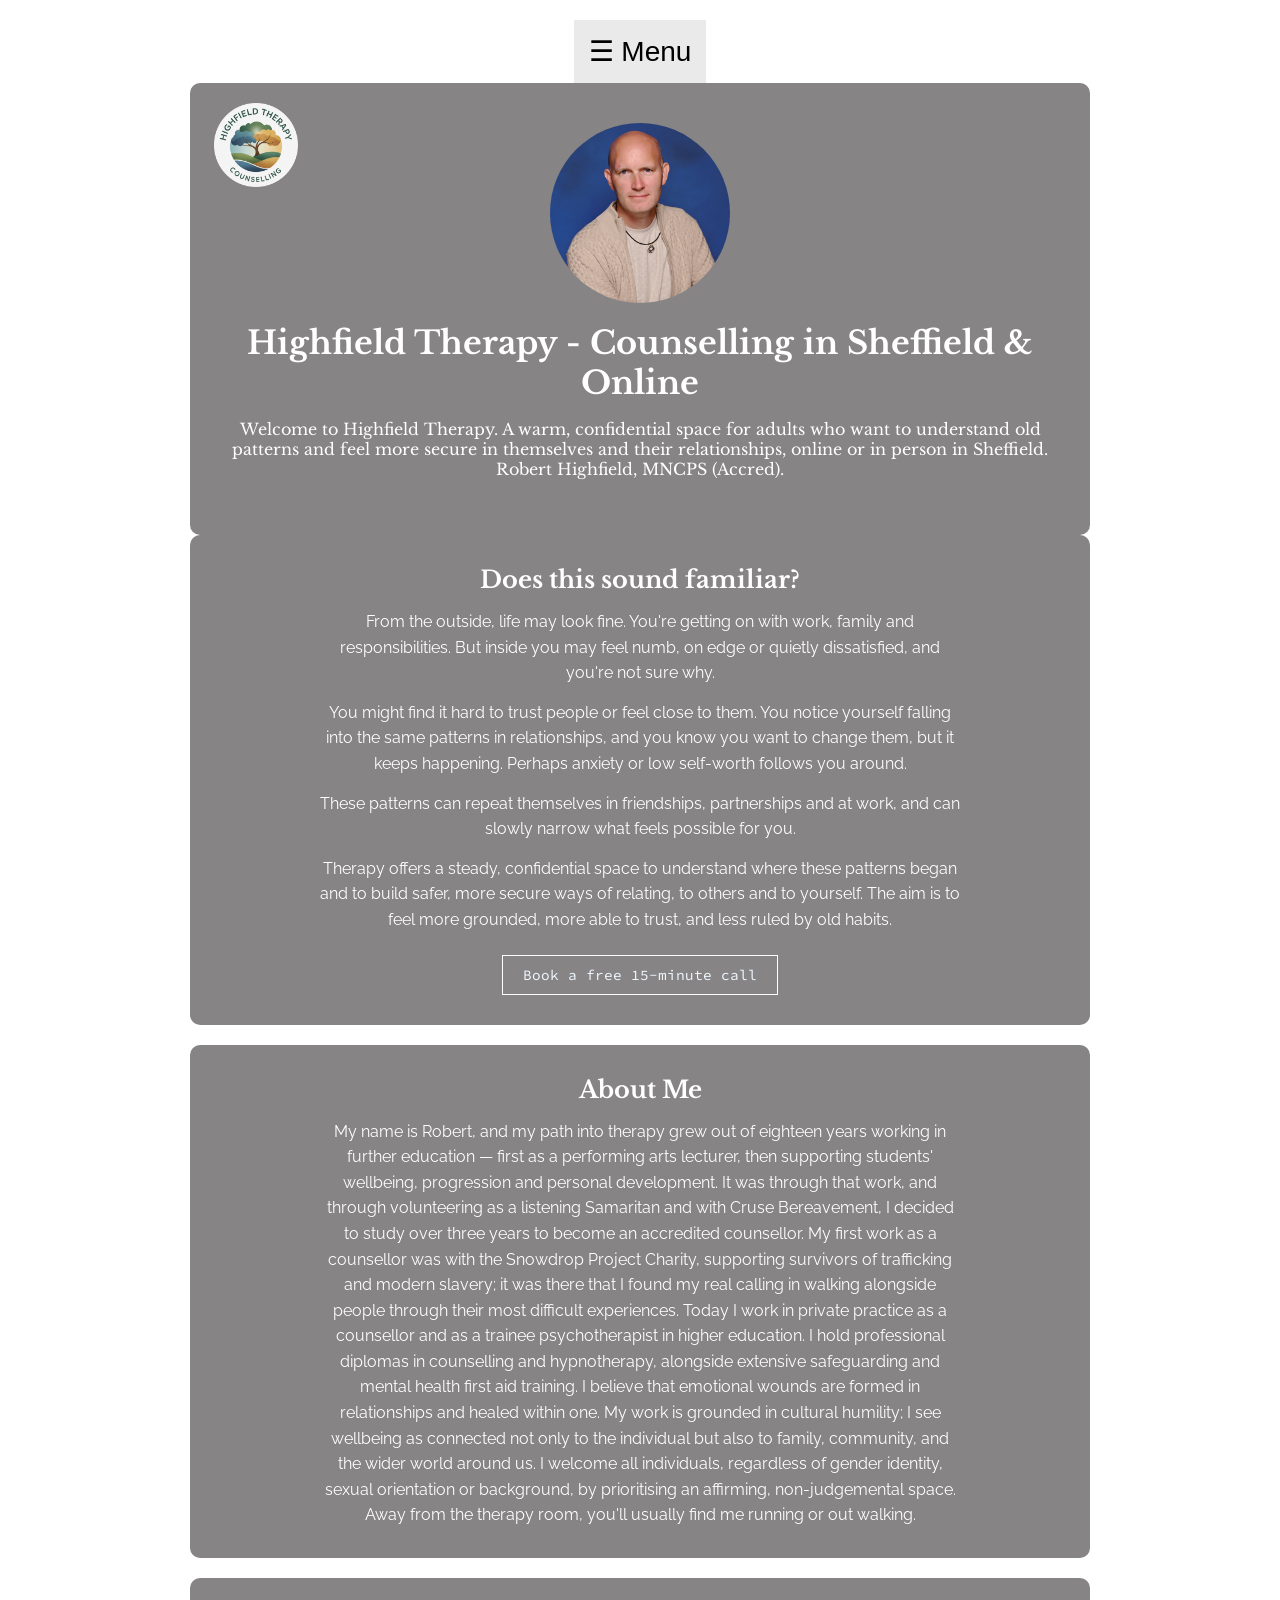
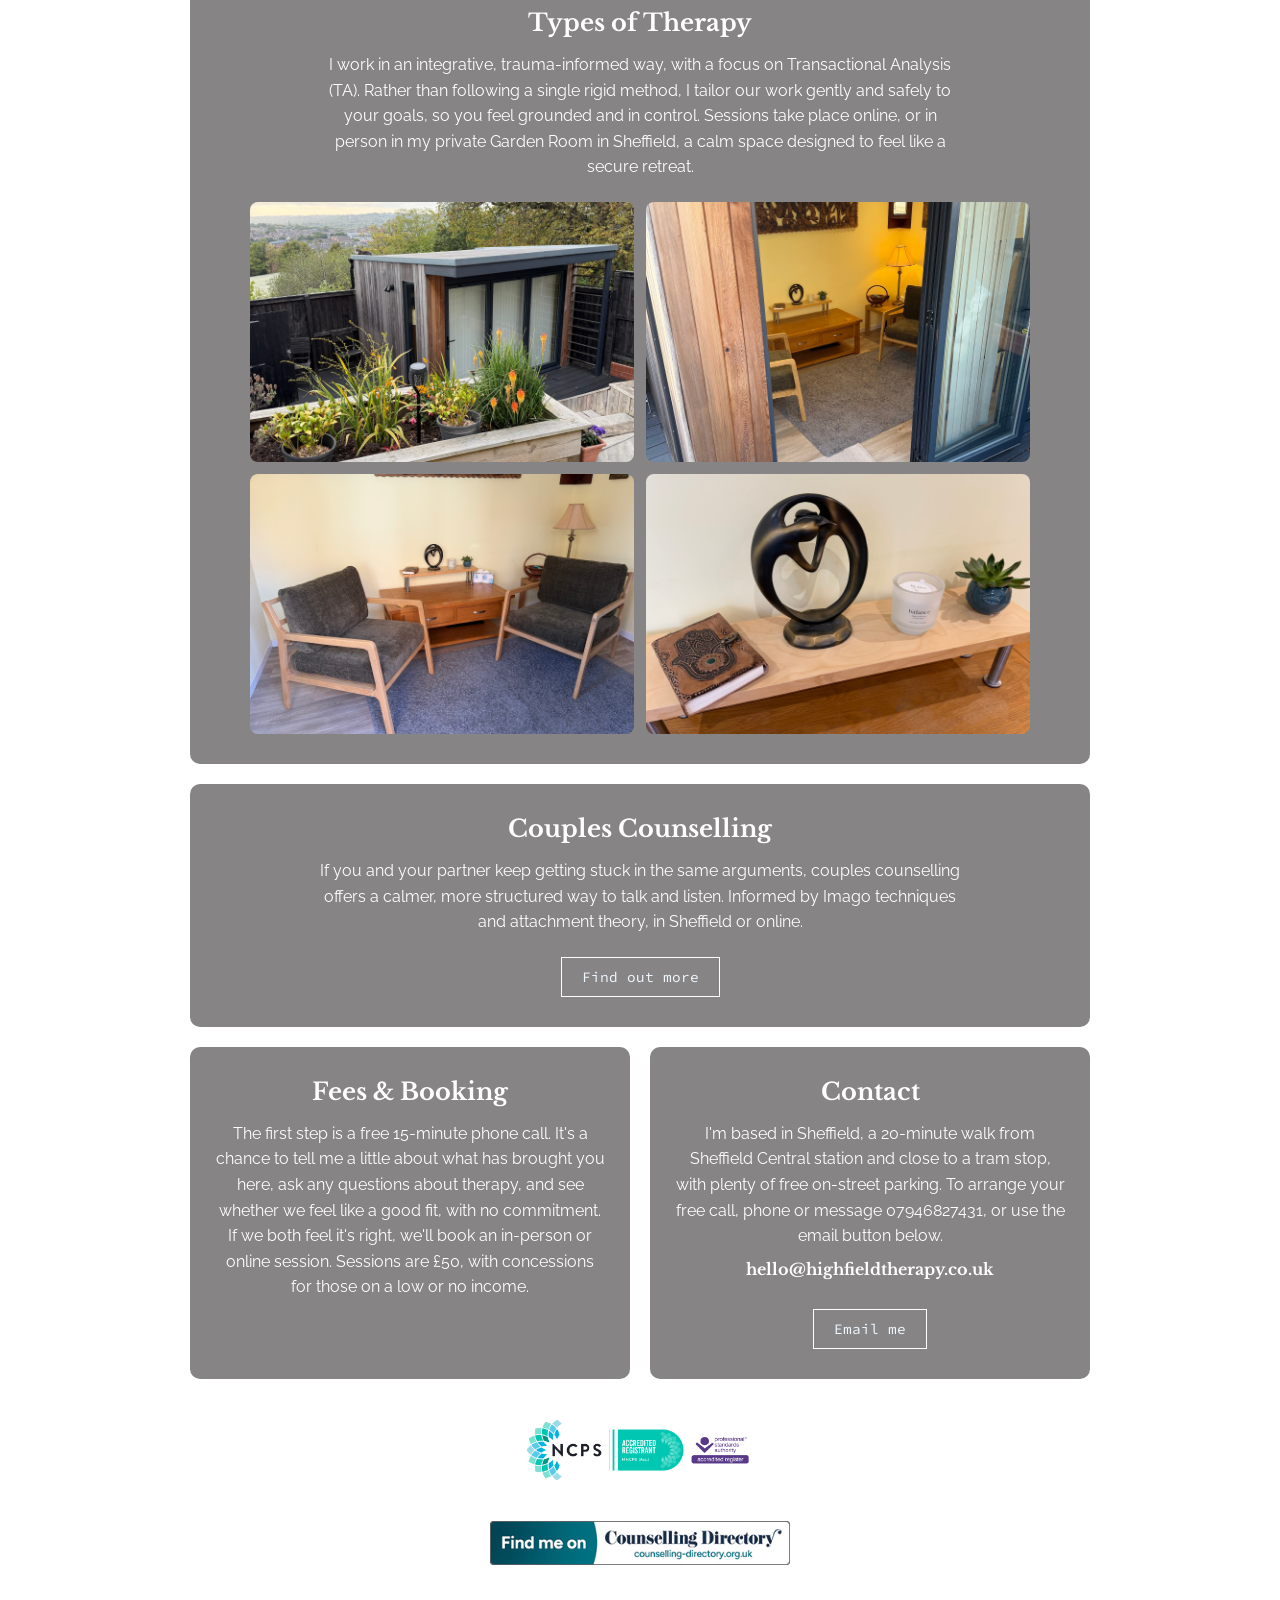
<file: index.html>
<!DOCTYPE html>
<html lang="en-GB">
<head>
    <meta charset="UTF-8">
    <meta name="viewport" content="width=device-width, initial-scale=1.0">
    <title>Counselling in Sheffield &amp; Online | Highfield Therapy</title>
    <meta name="description" content="Warm, confidential counselling in Sheffield and online for adults who want to understand old patterns and feel more secure in themselves and their relationships. NCPS accredited. Book a free 15-minute call.">
    <link rel="canonical" href="https://highfieldtherapy.co.uk/">
    <link rel="icon" type="image/png" href="favicon.png">

    <meta property="og:type" content="website">
    <meta property="og:title" content="Counselling in Sheffield &amp; Online | Highfield Therapy">
    <meta property="og:description" content="A warm, confidential space for adults who want to understand old patterns and feel more secure in themselves and their relationships. Free 15-minute call.">
    <meta property="og:url" content="https://highfieldtherapy.co.uk/">
    <meta property="og:image" content="https://highfieldtherapy.co.uk/Profilephoto.JPG">

    <script type="application/ld+json">
    {
      "@context": "https://schema.org",
      "@type": "ProfessionalService",
      "name": "Highfield Therapy",
      "description": "Counselling in Sheffield and online for adults, with a focus on relational patterns, trust and self-worth.",
      "url": "https://highfieldtherapy.co.uk/",
      "logo": "https://highfieldtherapy.co.uk/logo-600.png",
      "email": "hello@highfieldtherapy.co.uk",
      "telephone": "+447946827431",
      "areaServed": "Sheffield",
      "priceRange": "£50"
    }
    </script>

    <link rel="stylesheet" href="styles.css">
</head>
<body>
    <style>
  /* Hamburger menu (unchanged) */
  #menu-toggle { display: none; }
  .nav-links { display: none; list-style-type: none; padding: 0; margin: 0; background-color: #f9f9f9; }
  #menu-toggle:checked + .nav-links { display: block; }
  .hamburger { font-size: 28px; cursor: pointer; display: block; padding: 15px; background: #eaeaea; }
  .nav-links li a { display: block; padding: 15px; text-decoration: none; color: #333; border-bottom: 1px solid #ddd; }
  .nav-links li a:hover { background-color: #ddd; }

  /* Brand logo above the profile photo */
  .brand-logo { position: absolute; top: 14px; left: 14px; width: 52px; height: 52px; }
  @media (min-width: 700px) {
    .brand-logo { top: 20px; left: 24px; width: 84px; height: 84px; }
  }

  /* Profile photo */
  .profile-photo { display: block; margin: 0 auto 20px; width: 180px; height: 180px; object-fit: cover; border-radius: 50%; }

  .Frame { width: min(94vw, 900px); position: relative; }

  /* Full-width content bands */
  .band { width: min(94vw, 900px); margin: 0 auto 20px; }

  /* Fees and Contact side by side on wider screens */
  .pair { width: min(94vw, 900px); margin: 0 auto 20px; display: grid; grid-template-columns: 1fr; gap: 20px; }

  .section {
    padding: 30px 24px;
    text-align: center;
    background-color: rgba(5,2,2,0.482);
    border-radius: 10px;
    font-family: 'Libre Baskerville', serif;
    color: white;
    scroll-margin-top: 20px;
  }
  .section h2 { font-size: 1.5em; margin: 0 0 15px 0; }
  .section p {
    font-family: 'Raleway', sans-serif;
    font-size: 1em;
    line-height: 1.6em;
    margin: 0 auto 14px;
    max-width: 640px;
  }
  .section p:last-of-type { margin-bottom: 0; }

  /* Call-to-action link, styled like the Contact button */
  .cta {
    display: inline-block;
    margin-top: 22px;
    padding: 10px 20px;
    font-size: 0.9em;
    font-family: 'Source Code Pro', monospace;
    background-color: transparent;
    color: aliceblue;
    border: 1px solid white;
    text-decoration: none;
  }
  .cta:hover { background-color: #d9d5d5dc; color: black; }

  /* Garden room photos */
  .room-photos { display: grid; grid-template-columns: 1fr; gap: 12px; margin: 22px auto 0; max-width: 780px; }
  .room-photos img { width: 100%; height: 260px; object-fit: cover; border-radius: 8px; display: block; }

  /* Membership logos in the footer, on a light panel so they stay clear */
  .site-footer { width: min(94vw, 900px); margin: 0 auto 30px; text-align: center; }
  .logo-panel { display: inline-block; background: rgba(255,255,255,0.93); border-radius: 10px; padding: 14px 22px; }
  .logo-panel img { display: block; width: 100%; max-width: 240px; height: auto; }

  @media (min-width: 700px) {
    .pair { grid-template-columns: 1fr 1fr; }
    .room-photos { grid-template-columns: 1fr 1fr; }
  }
</style>

<nav>
  <label for="menu-toggle" class="hamburger">&#9776; Menu</label>
  <input type="checkbox" id="menu-toggle">
  <ul class="nav-links">
    <li><a href="#about">About Me</a></li>
    <li><a href="#therapy">Types of Therapy</a></li>
    <li><a href="couples-counselling.html">Couples Counselling</a></li>
    <li><a href="#fees">Fees &amp; Booking</a></li>
    <li><a href="#contact">Contact</a></li>
  </ul>
</nav>

<div class="Frame">
    <img src="logo-600.png" alt="Highfield Therapy Counselling logo" class="brand-logo" width="70" height="70">
    <img src="Profilephoto.JPG" alt="Robert Highfield, counsellor in Sheffield" class="profile-photo">
    <h1 id="Title">Highfield Therapy</h1>
    <p id="Welcome">Welcome to Highfield Therapy. A warm, confidential space for adults who want to understand old patterns and feel more secure in themselves and their relationships, online or in person in Sheffield. Robert Highfield, MNCPS (Accred).</p>
</div>

<div class="band">
  <section id="intro" class="section">
    <h2>Does this sound familiar?</h2>
    <p id="situationText"></p>
    <p id="problemText"></p>
    <p id="implicationText"></p>
    <p id="payoffText"></p>
    <a href="#fees" class="cta" id="ctaBtn"></a>
  </section>
</div>

<div class="band">
  <section id="about" class="section">
    <h2>About Me</h2>
    <p id="aboutText"></p>
  </section>
</div>

<div class="band">
  <section id="therapy" class="section">
    <h2>Types of Therapy</h2>
    <p id="therapyText"></p>
    <div class="room-photos">
      <img src="gardenroom1.jpg" alt="The garden room, a private therapy space in a quiet, leafy part of Sheffield, with steps leading down to the door" loading="lazy">
      <img src="gardenroomopendoor.jpg" alt="The garden room door open, inviting you in" loading="lazy">
      <img src="insidegardenroom.jpg" alt="Two chairs inside the garden room, where our sessions take place" loading="lazy">
      <img src="internaltherapyroom.jpg" alt="A shelf in the therapy room with a candle, a small statue of two figures meeting, a houseplant and a journal" loading="lazy">
    </div>
  </section>
</div>

<div class="band">
  <section id="couples" class="section">
    <h2>Couples Counselling</h2>
    <p>If you and your partner keep getting stuck in the same arguments, couples counselling offers a calmer, more structured way to talk and listen. Informed by Imago techniques and attachment theory, in Sheffield or online.</p>
    <a href="couples-counselling.html" class="cta">Find out more</a>
  </section>
</div>

<div class="pair">
  <section id="fees" class="section">
    <h2>Fees &amp; Booking</h2>
    <p id="feesText"></p>
  </section>
  <section id="contact" class="section">
    <h2>Contact</h2>
    <p id="contactText"></p>
    <h5 id="Email"></h5>
    <button id="submitBtn">Contact Us</button>
  </section>
</div>

<footer class="site-footer">
  <div class="logo-panel">
    <img src="ncpsaccreg.png" alt="NCPS Individual Accredited Registrant logo">
  </div>

  <div style="margin-top: 16px;">
    <a href="https://www.counselling-directory.org.uk/counsellors/robert-highfield" target="_blank" rel="noopener">
      <img src="counsellingdirectory.png" alt="Find me on Counselling Directory" style="display: block; margin: 0 auto; width: 100%; max-width: 300px; height: auto;">
    </a>
  </div>

  <div class="verified-seal" style="margin-top: 16px;">
    <!-- Professional verification provided by Psychology Today -->
    <a href="https://www.psychologytoday.com/profile/1792340" class="sx-verified-seal"></a>
    <script type="text/javascript" src="https://member.psychologytoday.com/verified-seal.js" data-badge="15" data-id="1792340" data-code="aHR0cHM6Ly93d3cucHN5Y2hvbG9neXRvZGF5LmNvbS9hcGkvdmVyaWZpZWQtc2VhbC9zZWFscy8xNS9wcm9maWxlLzE3OTIzNDA/Y2FsbGJhY2s9c3hjYWxsYmFjaw=="></script>
    <!-- End Verification -->
  </div>
</footer>

    <script src="script.js"></script>
</body>
</html>
</file>
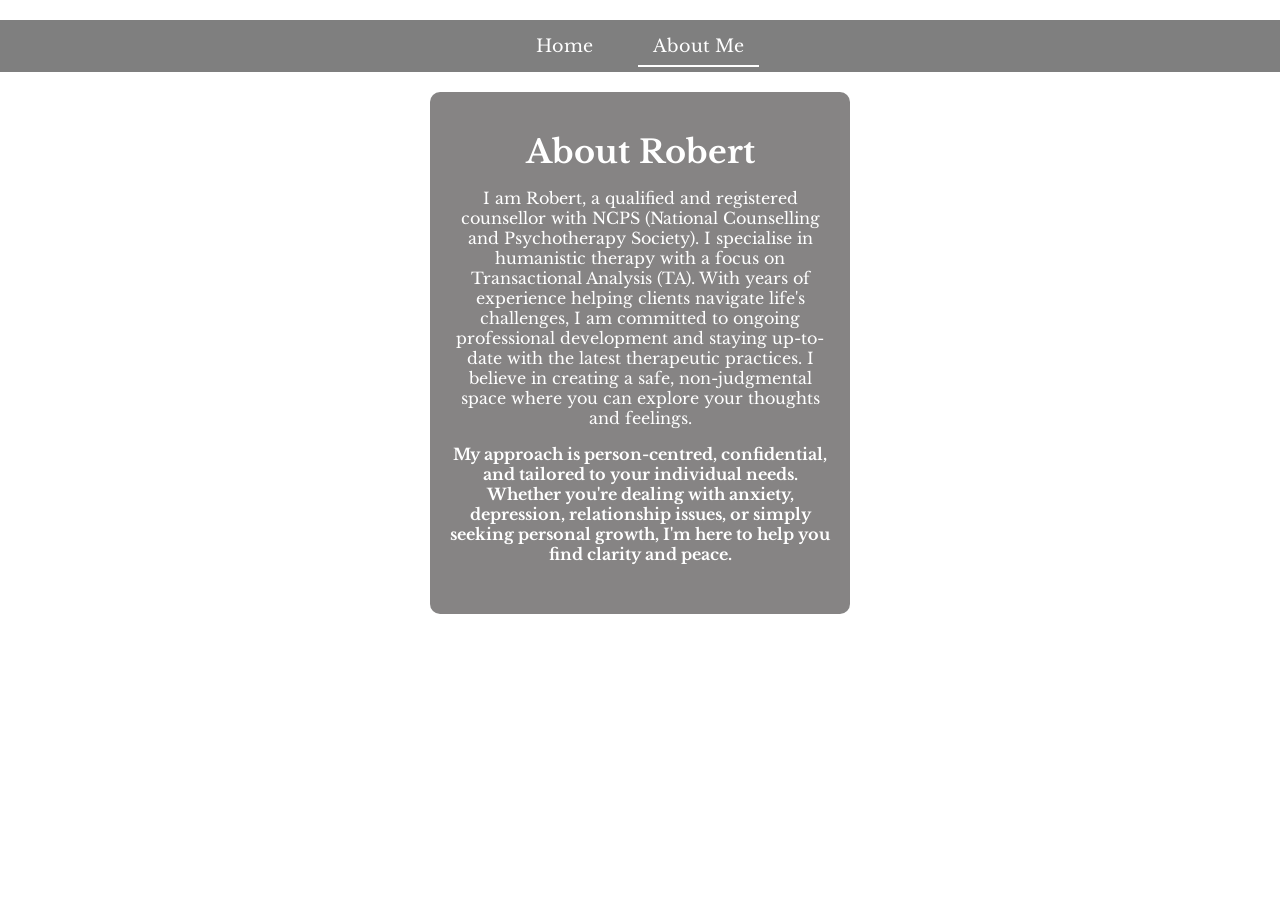
<file: about.html>
<!DOCTYPE html>
<html>
<head>
    <meta charset="UTF-8">
    <meta name="viewport" content="width=device-width, initial-scale=1.0">
    <title>About Me - Highfield Therapy</title>
    <link rel="stylesheet" href="styles.css">
</head>
<body>
    <nav class="navbar">
        <ul class="nav-links">
            <li><a href="index.html" class="nav-link">Home</a></li>
            <li><a href="about.html" class="nav-link active">About Me</a></li>
        </ul>
    </nav>
    
    <div class="Frame">
        <h1 id="AboutTitle"></h1>
        <p id="AboutContent"></p>
        <h5 id="AboutSubtitle"></h5>
    </div>
    <script src="about.js"></script>
</body>
</html>
</file>
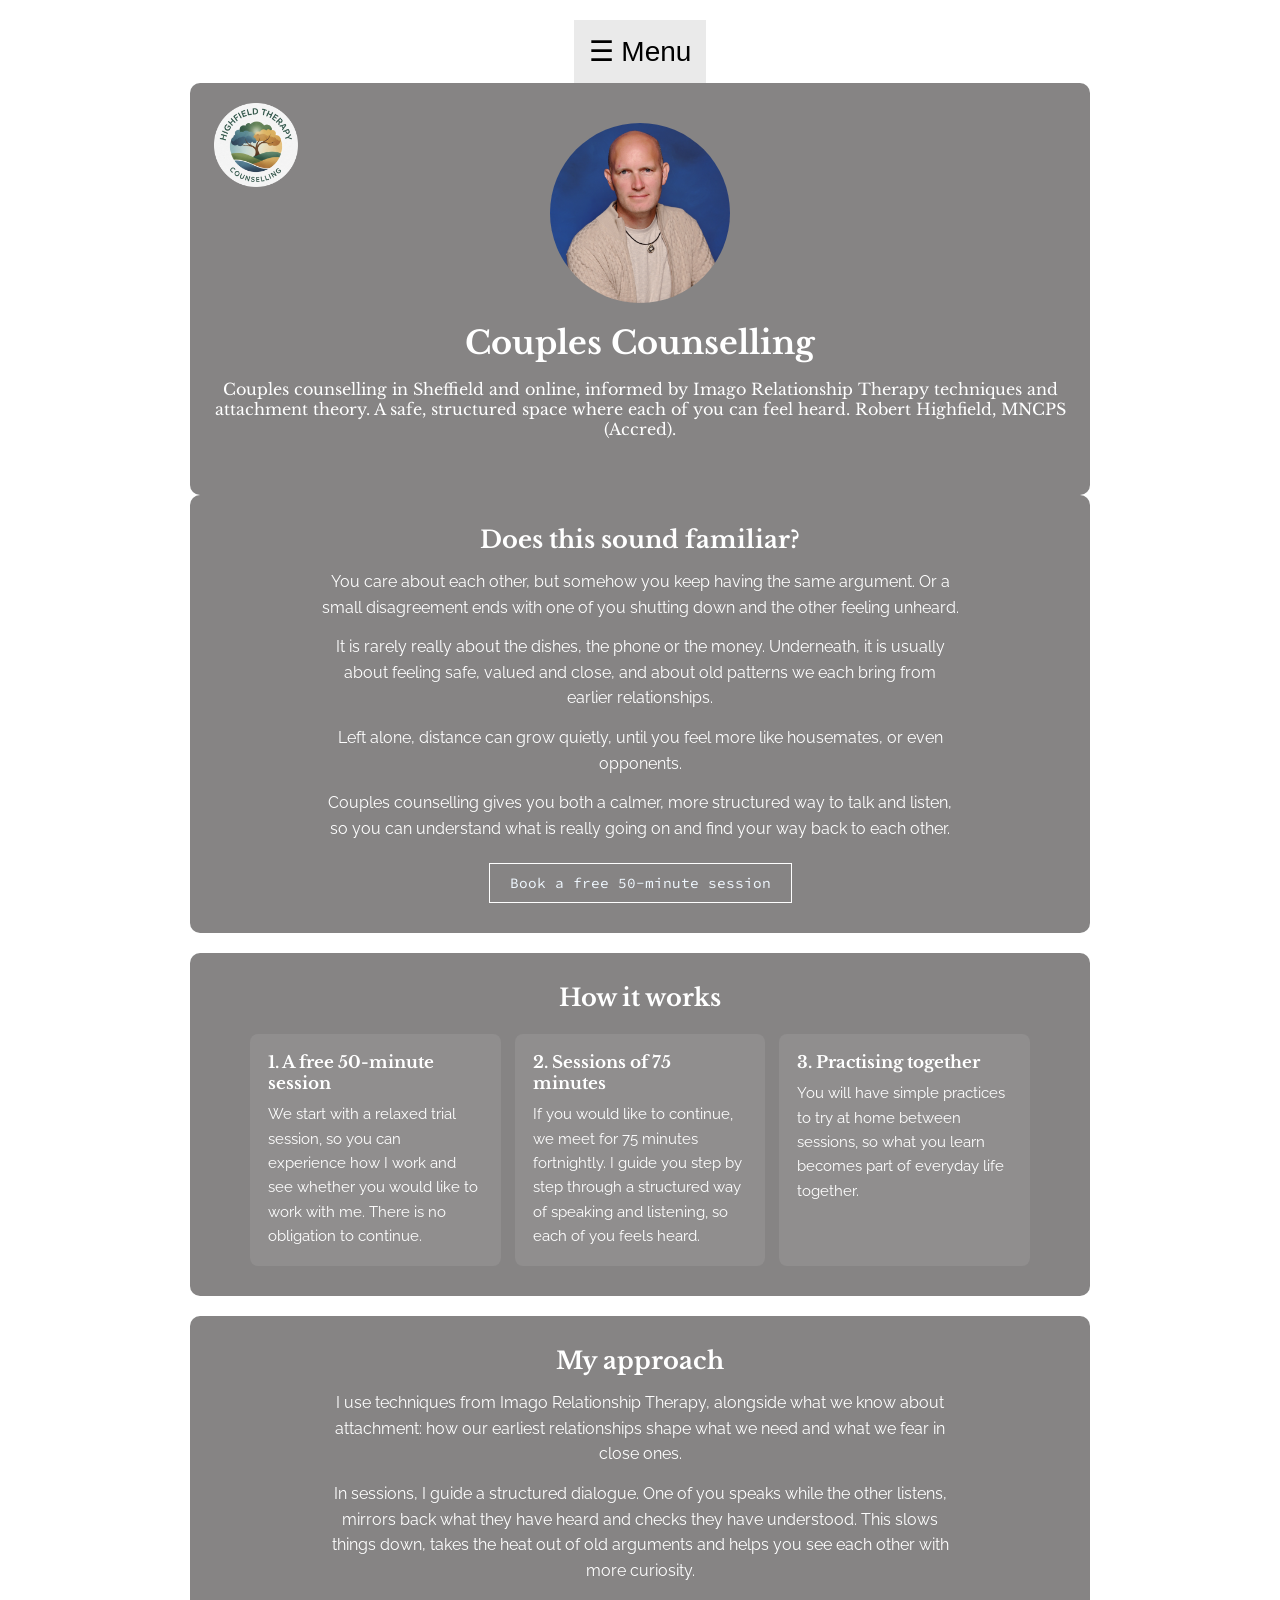
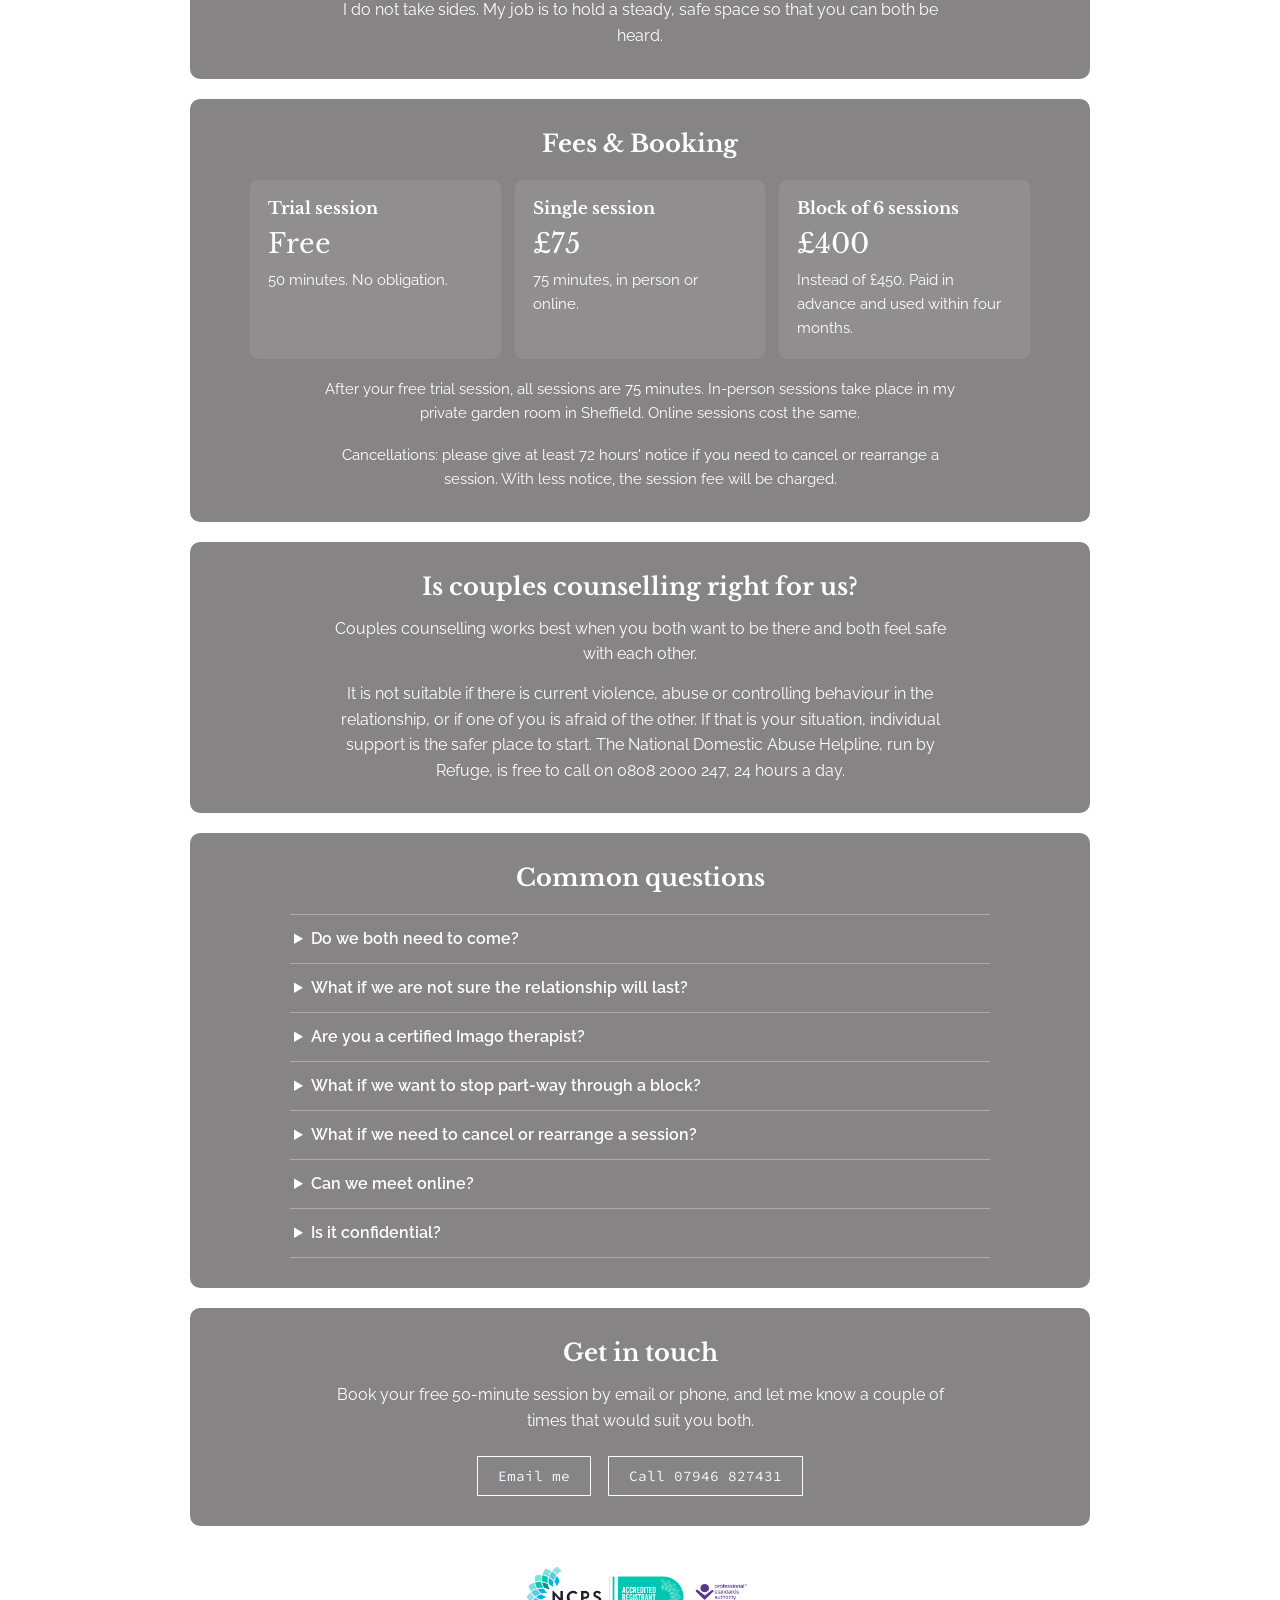
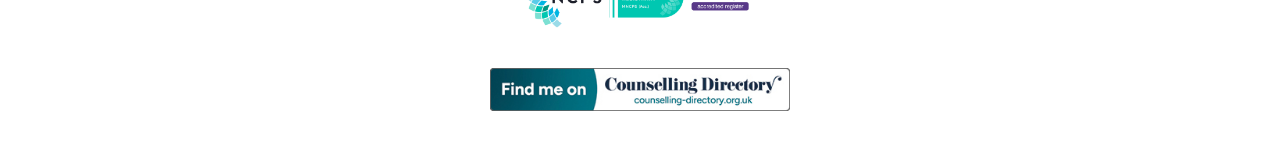
<file: couples-counselling.html>
<!DOCTYPE html>
<html lang="en-GB">
<head>
    <meta charset="UTF-8">
    <meta name="viewport" content="width=device-width, initial-scale=1.0">
    <title>Couples Counselling in Sheffield &amp; Online | Highfield Therapy</title>
    <meta name="description" content="Couples counselling in Sheffield and online, informed by Imago techniques and attachment theory. Try a free 50-minute session.">
    <link rel="canonical" href="https://highfieldtherapy.co.uk/couples-counselling.html">
    <link rel="icon" type="image/png" href="favicon.png">

    <meta property="og:type" content="website">
    <meta property="og:title" content="Couples Counselling in Sheffield &amp; Online | Highfield Therapy">
    <meta property="og:description" content="A safe, structured space for couples to be heard, informed by Imago techniques and attachment theory. Try a free 50-minute session.">
    <meta property="og:url" content="https://highfieldtherapy.co.uk/couples-counselling.html">
    <meta property="og:image" content="https://highfieldtherapy.co.uk/Profilephoto.JPG">

    <script type="application/ld+json">
    {
      "@context": "https://schema.org",
      "@type": "Service",
      "name": "Couples counselling",
      "serviceType": "Couples counselling",
      "description": "Couples counselling in Sheffield and online, informed by Imago Relationship Therapy techniques and attachment theory.",
      "provider": {
        "@type": "ProfessionalService",
        "name": "Highfield Therapy",
        "url": "https://highfieldtherapy.co.uk/"
      },
      "areaServed": "Sheffield",
      "offers": {
        "@type": "Offer",
        "price": "75",
        "priceCurrency": "GBP"
      }
    }
    </script>

    <link rel="stylesheet" href="styles.css">
</head>
<body>
    <style>
  /* Hamburger menu (same as homepage) */
  #menu-toggle { display: none; }
  .nav-links { display: none; list-style-type: none; padding: 0; margin: 0; background-color: #f9f9f9; }
  #menu-toggle:checked + .nav-links { display: block; }
  .hamburger { font-size: 28px; cursor: pointer; display: block; padding: 15px; background: #eaeaea; }
  .nav-links li a { display: block; padding: 15px; text-decoration: none; color: #333; border-bottom: 1px solid #ddd; }
  .nav-links li a:hover { background-color: #ddd; }

  /* Brand logo above the profile photo */
  .brand-logo { position: absolute; top: 14px; left: 14px; width: 52px; height: 52px; }
  @media (min-width: 700px) {
    .brand-logo { top: 20px; left: 24px; width: 84px; height: 84px; }
  }

  /* Profile photo */
  .profile-photo { display: block; margin: 0 auto 20px; width: 180px; height: 180px; object-fit: cover; border-radius: 50%; }

  .Frame { width: min(94vw, 900px); position: relative; }

  /* Full-width content bands */
  .band { width: min(94vw, 900px); margin: 0 auto 20px; }

  .section {
    padding: 30px 24px;
    text-align: center;
    background-color: rgba(5,2,2,0.482);
    border-radius: 10px;
    font-family: 'Libre Baskerville', serif;
    color: white;
    scroll-margin-top: 20px;
  }
  .section h2 { font-size: 1.5em; margin: 0 0 15px 0; }
  .section p {
    font-family: 'Raleway', sans-serif;
    font-size: 1em;
    line-height: 1.6em;
    margin: 0 auto 14px;
    max-width: 640px;
  }
  .section p:last-of-type { margin-bottom: 0; }

  /* Call-to-action link, styled like the Contact button */
  .cta {
    display: inline-block;
    margin: 22px 6px 0;
    padding: 10px 20px;
    font-size: 0.9em;
    font-family: 'Source Code Pro', monospace;
    background-color: transparent;
    color: aliceblue;
    border: 1px solid white;
    text-decoration: none;
  }
  .cta:hover { background-color: #d9d5d5dc; color: black; }

  /* Small panels inside a section (steps and prices) */
  .cards { display: grid; grid-template-columns: 1fr; gap: 14px; margin: 22px auto 0; max-width: 780px; }
  .card { background: rgba(255,255,255,0.08); border-radius: 8px; padding: 18px; text-align: left; }
  .card h3 { margin: 0 0 8px 0; font-size: 1.05em; }
  .card p { margin: 0 0 6px 0; max-width: none; font-size: 0.95em; }
  .card .price { font-family: 'Libre Baskerville', serif; font-size: 1.7em; margin: 4px 0 8px 0; }
  .card .small { font-size: 0.85em; opacity: 0.85; }
  .section p.note { margin-top: 18px; font-size: 0.95em; }

  /* FAQ accordion (no JavaScript needed) */
  .faq { max-width: 700px; margin: 22px auto 0; text-align: left; }
  .faq details { border-top: 1px solid rgba(255,255,255,0.3); padding: 12px 4px; }
  .faq details:last-child { border-bottom: 1px solid rgba(255,255,255,0.3); }
  .faq summary { cursor: pointer; font-family: 'Raleway', sans-serif; font-weight: 600; line-height: 1.5em; }
  .faq details p { margin: 10px 0 0 0; max-width: none; text-align: left; }

  /* Membership logos in the footer, on a light panel so they stay clear */
  .site-footer { width: min(94vw, 900px); margin: 0 auto 30px; text-align: center; }
  .logo-panel { display: inline-block; background: rgba(255,255,255,0.93); border-radius: 10px; padding: 14px 22px; }
  .logo-panel img { display: block; width: 100%; max-width: 240px; height: auto; }

  @media (min-width: 700px) {
    .cards.three { grid-template-columns: repeat(3, 1fr); }
    .cards.two { grid-template-columns: repeat(2, 1fr); }
  }
</style>

<nav>
  <label for="menu-toggle" class="hamburger">&#9776; Menu</label>
  <input type="checkbox" id="menu-toggle">
  <ul class="nav-links">
    <li><a href="index.html">Home</a></li>
    <li><a href="index.html#about">About Me</a></li>
    <li><a href="index.html#therapy">Individual Counselling</a></li>
    <li><a href="couples-counselling.html">Couples Counselling</a></li>
    <li><a href="#fees">Fees &amp; Booking</a></li>
    <li><a href="#contact">Contact</a></li>
  </ul>
</nav>

<div class="Frame">
    <img src="logo-600.png" alt="Highfield Therapy Counselling logo" class="brand-logo" width="70" height="70">
    <img src="Profilephoto.JPG" alt="Robert Highfield, counsellor in Sheffield" class="profile-photo">
    <h1 id="Title">Couples Counselling</h1>
    <p id="Welcome">Couples counselling in Sheffield and online, informed by Imago Relationship Therapy techniques and attachment theory. A safe, structured space where each of you can feel heard. Robert Highfield, MNCPS (Accred).</p>
</div>

<div class="band">
  <section id="intro" class="section">
    <h2>Does this sound familiar?</h2>
    <p>You care about each other, but somehow you keep having the same argument. Or a small disagreement ends with one of you shutting down and the other feeling unheard.</p>
    <p>It is rarely really about the dishes, the phone or the money. Underneath, it is usually about feeling safe, valued and close, and about old patterns we each bring from earlier relationships.</p>
    <p>Left alone, distance can grow quietly, until you feel more like housemates, or even opponents.</p>
    <p>Couples counselling gives you both a calmer, more structured way to talk and listen, so you can understand what is really going on and find your way back to each other.</p>
    <a href="#contact" class="cta">Book a free 50-minute session</a>
  </section>
</div>

<div class="band">
  <section id="how-it-works" class="section">
    <h2>How it works</h2>
    <div class="cards three">
      <div class="card">
        <h3>1. A free 50-minute session</h3>
        <p>We start with a relaxed trial session, so you can experience how I work and see whether you would like to work with me. There is no obligation to continue.</p>
      </div>
      <div class="card">
        <h3>2. Sessions of 75 minutes</h3>
        <p>If you would like to continue, we meet for 75 minutes fortnightly. I guide you step by step through a structured way of speaking and listening, so each of you feels heard.</p>
      </div>
      <div class="card">
        <h3>3. Practising together</h3>
        <p>You will have simple practices to try at home between sessions, so what you learn becomes part of everyday life together.</p>
      </div>
    </div>
  </section>
</div>

<div class="band">
  <section id="approach" class="section">
    <h2>My approach</h2>
    <p>I use techniques from Imago Relationship Therapy, alongside what we know about attachment: how our earliest relationships shape what we need and what we fear in close ones.</p>
    <p>In sessions, I guide a structured dialogue. One of you speaks while the other listens, mirrors back what they have heard and checks they have understood. This slows things down, takes the heat out of old arguments and helps you see each other with more curiosity.</p>
    <p>I do not take sides. My job is to hold a steady, safe space so that you can both be heard.</p>
  </section>
</div>

<div class="band">
  <section id="fees" class="section">
    <h2>Fees &amp; Booking</h2>
    <div class="cards three">
      <div class="card">
        <h3>Trial session</h3>
        <div class="price">Free</div>
        <p>50 minutes. No obligation.</p>
      </div>
      <div class="card">
        <h3>Single session</h3>
        <div class="price">&pound;75</div>
        <p>75 minutes, in person or online.</p>
      </div>
      <div class="card">
        <h3>Block of 6 sessions</h3>
        <div class="price">&pound;400</div>
        <p>Instead of &pound;450. Paid in advance and used within four months.</p>
      </div>
    </div>
    <p class="note">After your free trial session, all sessions are 75 minutes. In-person sessions take place in my private garden room in Sheffield. Online sessions cost the same.</p>
    <p class="note">Cancellations: please give at least 72 hours' notice if you need to cancel or rearrange a session. With less notice, the session fee will be charged.</p>
  </section>
</div>

<div class="band">
  <section id="suitability" class="section">
    <h2>Is couples counselling right for us?</h2>
    <p>Couples counselling works best when you both want to be there and both feel safe with each other.</p>
    <p>It is not suitable if there is current violence, abuse or controlling behaviour in the relationship, or if one of you is afraid of the other. If that is your situation, individual support is the safer place to start. The National Domestic Abuse Helpline, run by Refuge, is free to call on 0808 2000 247, 24 hours a day.</p>
  </section>
</div>

<div class="band">
  <section id="faq" class="section">
    <h2>Common questions</h2>
    <div class="faq">
      <details>
        <summary>Do we both need to come?</summary>
        <p>Yes. Sessions are for the two of you together, and the approach works best when you both want to be there.</p>
      </details>
      <details>
        <summary>What if we are not sure the relationship will last?</summary>
        <p>You do not need to be certain. Some couples come to repair things, some to understand what is happening, and some to work out what they want. I do not take sides or push you towards any particular outcome.</p>
      </details>
      <details>
        <summary>Are you a certified Imago therapist?</summary>
        <p>Not yet. I have trained in Imago Relationship Therapy and use its techniques, alongside attachment-informed counselling. I am happy to answer any questions about my training.</p>
      </details>
      <details>
        <summary>What if we want to stop part-way through a block?</summary>
        <p>That is fine. Sessions you have attended are charged at &pound;75 each, and I refund the rest of the block.</p>
      </details>
      <details>
        <summary>What if we need to cancel or rearrange a session?</summary>
        <p>Please give at least 72 hours' notice. With less notice, the session fee will be charged.</p>
      </details>
      <details>
        <summary>Can we meet online?</summary>
        <p>Yes. You will need a private space, a stable internet connection, and a device that lets us see each other. Many couples find it easiest to sit together at one device.</p>
      </details>
      <details>
        <summary>Is it confidential?</summary>
        <p>What you tell me stays between us, with the usual exceptions where someone is at serious risk of harm or the law requires me to share information. I will go through this with you in detail at the start.</p>
      </details>
    </div>
  </section>
</div>

<div class="band">
  <section id="contact" class="section">
    <h2>Get in touch</h2>
    <p>Book your free 50-minute session by email or phone, and let me know a couple of times that would suit you both.</p>
    <a href="mailto:hello@highfieldtherapy.co.uk?subject=Couples%20counselling%20enquiry" class="cta">Email me</a>
    <a href="tel:+447946827431" class="cta">Call 07946 827431</a>
  </section>
</div>

<footer class="site-footer">
  <div class="logo-panel">
    <img src="ncpsaccreg.png" alt="NCPS Individual Accredited Registrant logo">
  </div>

  <div style="margin-top: 16px;">
    <a href="https://www.counselling-directory.org.uk/counsellors/robert-highfield" target="_blank" rel="noopener">
      <img src="counsellingdirectory.png" alt="Find me on Counselling Directory" style="display: block; margin: 0 auto; width: 100%; max-width: 300px; height: auto;">
    </a>
  </div>

  <div class="verified-seal" style="margin-top: 16px;">
    <!-- Professional verification provided by Psychology Today -->
    <a href="https://www.psychologytoday.com/profile/1792340" class="sx-verified-seal"></a>
</file>
<file: styles.css>
@import url('https://fonts.googleapis.com/css2?family=Libre+Baskerville:ital,wght@0,400;0,700;1,400&family=Raleway:wght@100..900&family=Source+Code+Pro:wght@200..900&display=swap'); *,*::before,*::after{box-sizing:border-box}body{margin:0;padding:0;min-height:100vh;font-family:Arial,sans-serif;background:url('https://images.unsplash.com/photo-1503435980610-a51f3ddfee50?q=80&w=1287&auto=format&fit=crop&ixlib=rb-4.1.0&ixid=M3wxMjA3fDB8MHxwaG90by1wYWdlfHx8fGVufDB8fHx8fA%3D%3D') center / cover no-repeat fixed;display:flex;flex-direction:column;align-items:center;justify-content:flex-start;padding-top:20px}.navbar{width:100%;background-color:rgba(0,0,0,0.5);padding:15px 0;position:sticky;top:0;z-index:100;margin-bottom:20px}.nav-links{list-style:none;display:flex;justify-content:center;gap:30px;margin:0;padding:0}.nav-link{color:white;text-decoration:none;font-family:'Libre Baskerville',serif;font-size:1.1em;padding:8px 15px;border-bottom:2px solid transparent;transition:border-color 0.3s ease}.nav-link:hover{border-bottom-color:white}.nav-link.active{border-bottom:2px solid white}.Frame{padding:40px 20px;text-align:center;background-color:rgba(5,2,2,0.482);border-radius:10px;width:min(92vw,420px);min-height:400px;font-family:'Libre Baskerville',serif;color:white}h1{font-size:2em;margin:0 0 15px 0}h5{font-size:1em;margin:10px 0}#Paragraph{font-family:'Raleway',sans-serif;font-size:1em;line-height:1.6em;margin:15px 0}#submitBtn{margin-top:20px;padding:10px 20px;font-size:0.9em;font-family:'Source Code Pro',monospace;background-color:transparent;color:aliceblue;border:1px solid white;cursor:pointer}#submitBtn:hover{background-color:#d9d5d5dc;color:black}
</file>
